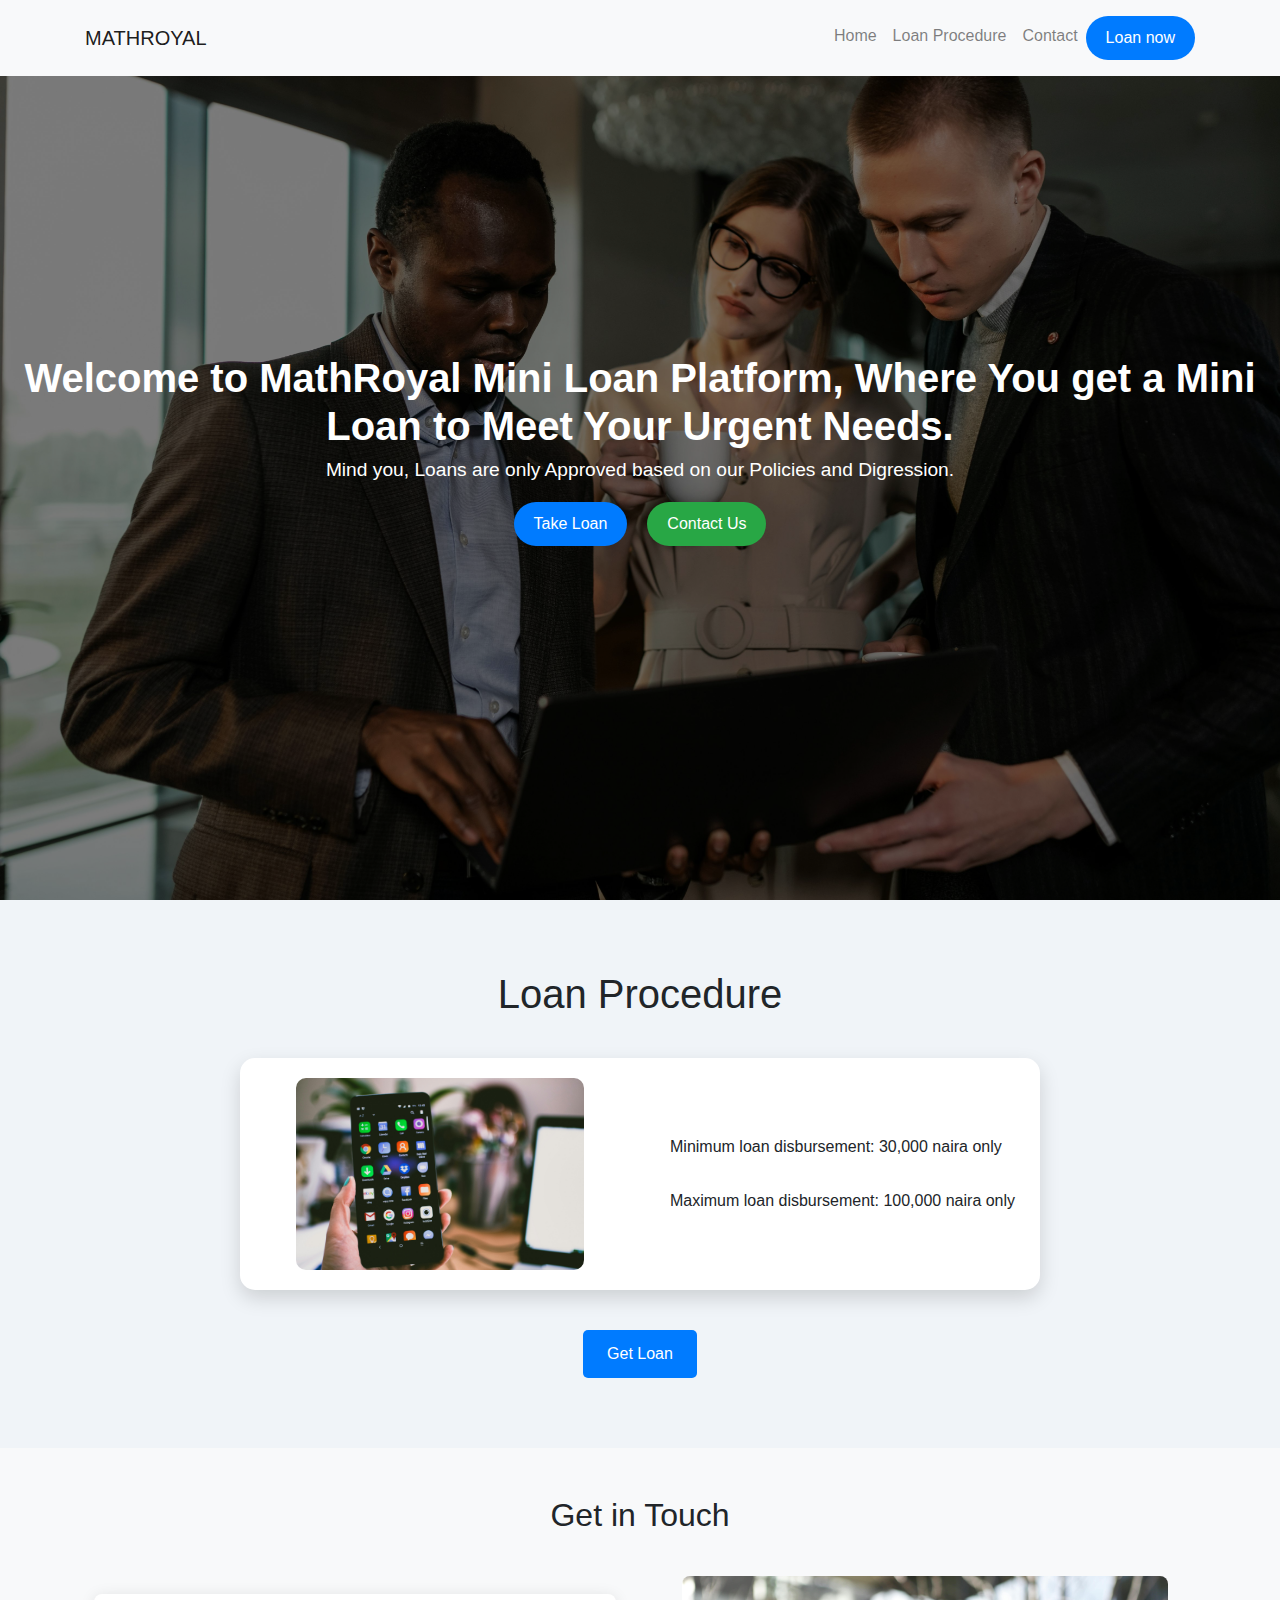
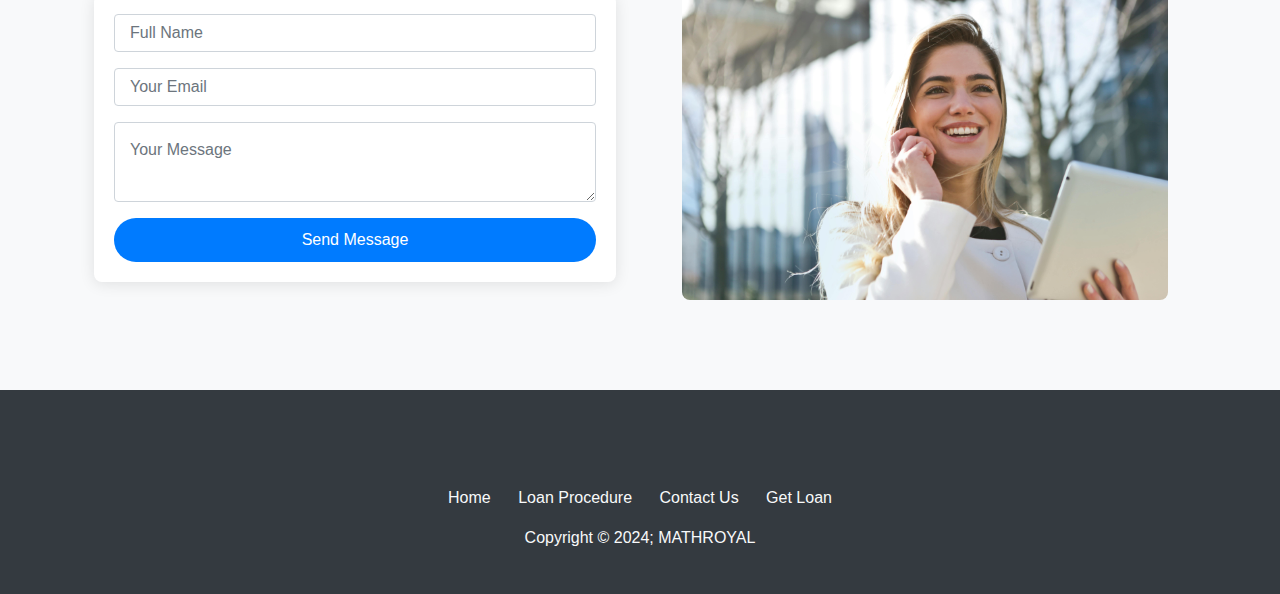
<file: index.html>
<!DOCTYPE html>
<html lang="en">
  <head>
    <meta charset="UTF-8" />
    <meta name="viewport" content="width=device-width, initial-scale=1.0" />
    <title>MathRoyal - Apply for Loan in Nigeria</title>
    <link
      rel="stylesheet"
      href="https://stackpath.bootstrapcdn.com/bootstrap/4.5.2/css/bootstrap.min.css"
    />
    <link rel="stylesheet" href="styles.css" />
    <link
      rel="stylesheet"
      href="https://cdnjs.cloudflare.com/ajax/libs/font-awesome/6.6.0/css/all.min.css"
      integrity="sha512-Kc323vGBEqzTmouAECnVceyQqyqdsSiqLQISBL29aUW4U/M7pSPA/gEUZQqv1cwx4OnYxTxve5UMg5GT6L4JJg=="
      crossorigin="anonymous"
      referrerpolicy="no-referrer"
    />
  </head>
  <body>
    <header>
      <nav class="navbar navbar-expand-lg navbar-light bg-light fixed-top">
        <div class="container">
          <a class="navbar-brand" href="#">MATH<span>ROYAL</span></a>
          <button
            class="navbar-toggler"
            type="button"
            data-toggle="collapse"
            data-target="#navbarNav"
            aria-controls="navbarNav"
            aria-expanded="false"
            aria-label="Toggle navigation"
          >
            <span class="navbar-toggler-icon"></span>
          </button>
          <div class="collapse navbar-collapse" id="navbarNav">
            <ul class="navbar-nav ml-auto">
              <li class="nav-item">
                <a class="nav-link" href="#home">Home</a>
              </li>
              <li class="nav-item">
                <a class="nav-link" href="#loan-procedure">Loan Procedure</a>
              </li>
              <li class="nav-item">
                <a class="nav-link" href="#contact">Contact</a>
              </li>
              <li class="nav-item">
                <a class="btn btn-primary" href="#"
                  >Loan now <i class="fa-solid fa-arrow-right"></i
                ></a>
              </li>
            </ul>
          </div>
        </div>
      </nav>
    </header>

    <section
      id="home"
      class="d-flex align-items-center justify-content-center text-center"
    >
      <div class="overlay"></div>
      <!-- Overlay div -->
      <div class="hero-text">
        <h1 class="hero-title">
          Welcome to MathRoyal Mini Loan Platform, Where You get a Mini Loan to
          Meet Your Urgent Needs.
        </h1>
        <h3 class="hero-caption">
          Mind you, Loans are only Approved based on our Policies and
          Digression.
        </h3>
      </div>
      <div class="buttons">
        <button class="btn btn-primary"><a href="#">Take Loan</a></button>
        <button class="btn btn-secondary"><a href="#">Contact Us</a></button>
      </div>
    </section>

    <section id="loan-procedure">
      <div class="procedure-container">
        <h1 class="procedure-title">Loan Procedure</h1>
        <div class="procedure-box">
          <div class="procedure-img">
            <img src="pexels-fotios-photos-1092644.jpg" alt="Loan Procedure" />
          </div>
          <div class="procedure-text">
            <div class="procedure-item">
              <i class="fa-solid fa-arrow-down"></i>
              <li>Minimum loan disbursement: 30,000 naira only</li>
            </div>
            <div class="procedure-item">
              <i class="fa-solid fa-arrow-up"></i>
              <li>Maximum loan disbursement: 100,000 naira only</li>
            </div>
          </div>
        </div>
        <div class="cta">
          <button type="submit"><a href="#">Get Loan</a></button>
        </div>
      </div>
    </section>

    <section id="contact" class="py-5" style="background-color: #f8f9fa">
      <div class="container">
        <h2 class="text-center mb-4">Get in Touch</h2>
        <div class="row justify-content-center align-items-stretch">
          <div class="col-md-6 mb-4 p-4">
            <!-- Form column -->
            <form
              action="https://formsubmit.co/592e027c050a814007d8e0a3455eff9d"
              method="POST"
              class="contact-form"
            >
              <input
                type="text"
                name="name"
                placeholder="Full Name"
                class="contact-inputs form-control mb-3"
                required
              />
              <input
                type="email"
                name="email"
                placeholder="Your Email"
                class="contact-inputs form-control mb-3"
                required
              />
              <textarea
                name="message"
                placeholder="Your Message"
                class="contact-inputs form-control mb-3"
                required
              ></textarea>
              <input type="hidden" name="_captcha" value="false" />
              <input
                type="hidden"
                name="_next"
                value="file:///C:/Users/Onoshoze/Desktop/MathRoyal/thankyou.html"
              />
              <button type="submit" class="btn btn-primary btn-lg w-100">
                Send Message <i class="fa-solid fa-arrow-right"></i>
              </button>
            </form>
          </div>
          <div class="col-md-6 mb-4">
            <!-- Image column -->
            <div class="contact-image">
              <img
                src="pexels-olly-789822.jpg"
                alt="Contact Us"
                class="img-fluid"
              />
            </div>
          </div>
        </div>
      </div>
    </section>

    <footer class="bg-dark text-light">
      <div class="container py-4">
        <div class="social-icons text-center mb-3">
          <a href="#" class="text-light mx-2"
            ><i class="fa-brands fa-whatsapp"></i
          ></a>
          <a href="#" class="text-light mx-2"
            ><i class="fa-solid fa-phone"></i
          ></a>
          <a href="#" class="text-light mx-2"
            ><i class="fa-solid fa-envelope"></i
          ></a>
        </div>
        <div class="footerNav text-center">
          <ul class="list-inline">
            <li class="list-inline-item">
              <a class="text-light" href="#home">Home</a>
            </li>
            <li class="list-inline-item">
              <a class="text-light" href="#loan-procedure">Loan Procedure</a>
            </li>
            <li class="list-inline-item">
              <a class="text-light" href="#contact">Contact Us</a>
            </li>
            <li class="list-inline-item">
              <a class="text-light" href="loan.html">Get Loan</a>
            </li>
          </ul>
        </div>
        <div class="footerBottom text-center mt-2">
          <p>Copyright &copy; 2024; <span class="designer">MATHROYAL</span></p>
        </div>
      </div>
    </footer>

    <script src="https://code.jquery.com/jquery-3.5.1.slim.min.js"></script>
    <script src="https://cdn.jsdelivr.net/npm/@popperjs/core@2.9.2/dist/umd/popper.min.js"></script>
    <script src="https://stackpath.bootstrapcdn.com/bootstrap/4.5.2/js/bootstrap.min.js"></script>
    <script src="script.js"></script>
  </body>
</html>
</file>
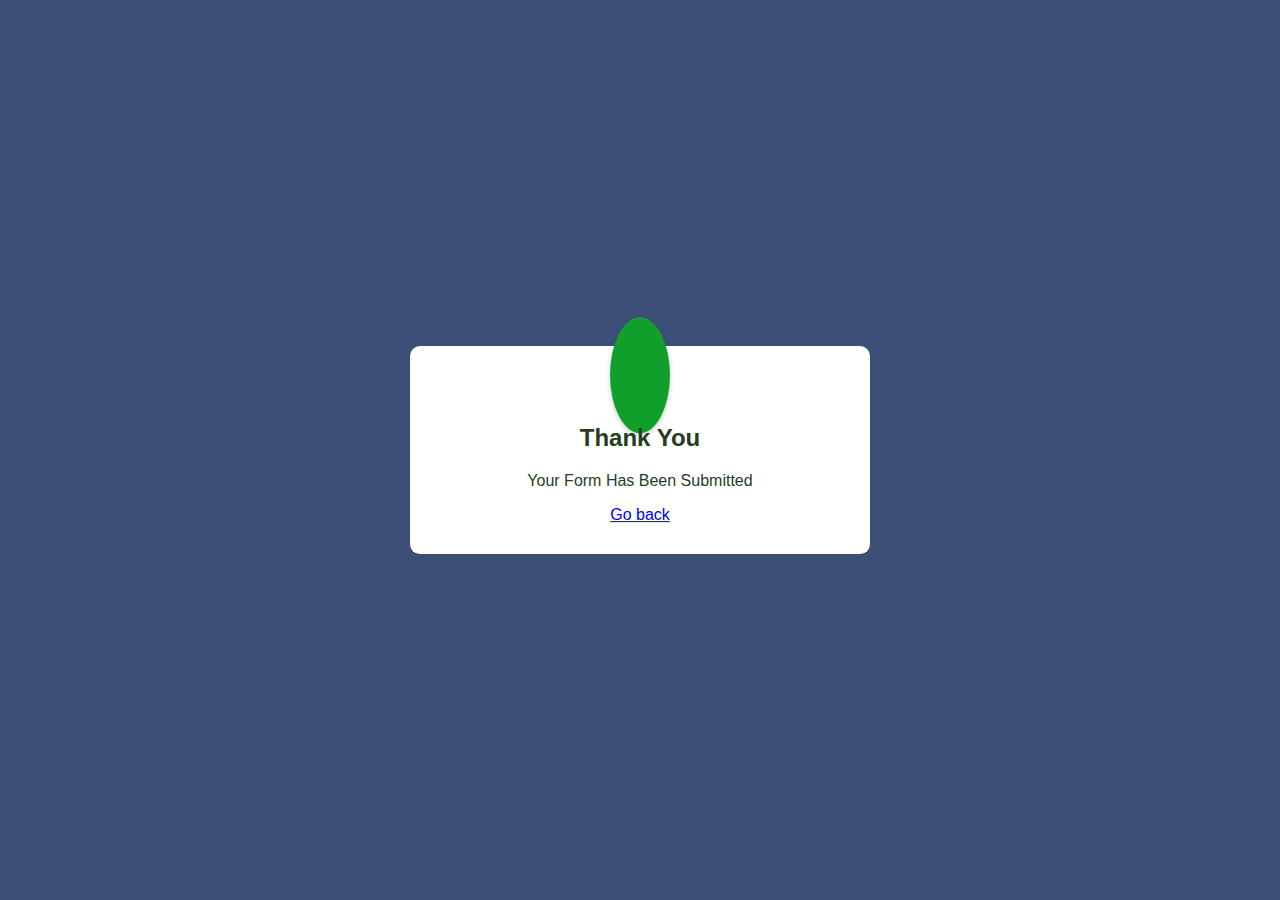
<file: thankyou.html>
<!DOCTYPE html>
<html lang="en">
  <head>
    <meta charset="UTF-8" />
    <meta name="viewport" content="width=device-width, initial-scale=1.0" />
    <title>Document</title>
    <style>
      body {
        background-color: #3c5077;
        text-align: center;
        align-items: center;
        justify-content: center;
        margin: 0;
        padding: 0;
        box-sizing: border-box;
        font-family: sans-serif;
      }
      .container {
        width: 400px;
        background-color: #fff;
        position: absolute;
        top: 50%;
        left: 50%;
        border-radius: 10px;
        transform: translate(-50%, -50%);
        text-align: center;
        padding: 0 30px 30px;
        color: #233f23;
      }
      i {
        padding: 30px;
        border-radius: 50%;
        background-color: #119f2b;
        font-size: 50px;
        color: white;
        font-weight: bold;
        margin-top: -50px;
        box-shadow: 0 2px 5px rgba(0, 0, 0, 0.2);
      }
    </style>
    <link
      rel="stylesheet"
      href="https://cdnjs.cloudflare.com/ajax/libs/font-awesome/6.6.0/css/all.min.css"
      integrity="sha512-Kc323vGBEqzTmouAECnVceyQqyqdsSiqLQISBL29aUW4U/M7pSPA/gEUZQqv1cwx4OnYxTxve5UMg5GT6L4JJg=="
      crossorigin="anonymous"
      referrerpolicy="no-referrer"
    />
  </head>
  <body>
    <div class="container">
      <div class="container-text">
        <i class="fa-solid fa-check"></i>
        <h2>Thank You</h2>
        <p>Your Form Has Been Submitted</p>
        <a href="index.html">Go back</a>
      </div>
    </div>
  </body>
</html>
</file>
<file: styles.css>
body {
  font-family: "Arial", sans-serif;
  margin: 0;
  padding: 0;
}
html {
  scroll-behavior: smooth;
}

/* Navbar styles */

.navbar {
  padding: 1rem; /* Padding for navbar */
}
/* Hero section styles */
#home {
  position: relative; /* To position overlay correctly */
  height: 100vh; /* Full-screen height */
  background: url("your-background-image.jpg") no-repeat center center; /* Add a background image */
  background-size: cover; /* Cover the entire section */
  color: white; /* Text color for visibility */
  display: flex;
  align-items: center; /* Center vertically */
  justify-content: center; /* Center horizontally */
  flex-direction: column; /* Stack elements vertically */
  background: url(pexels-a-darmel-8134100.jpg) no-repeat center;
  background-size: cover;
}

#home .overlay {
  position: absolute; /* Positioning the overlay */
  top: 0;
  left: 0;
  width: 100%;
  height: 100%;
  background: rgba(0, 0, 0, 0.5); /* Semi-transparent black overlay */
  z-index: 1; /* Ensure overlay is above background but below text */
}

.hero-text {
  text-align: center; /* Center text */
  z-index: 2; /* Ensure text is above overlay */
}

.hero-title {
  font-size: 2.5rem; /* Responsive font size */
  font-weight: bold;
}

.hero-caption {
  font-size: 1.2rem; /* Responsive font size */
  margin-bottom: 20px; /* Space below caption */
}

.buttons {
  z-index: 2; /* Ensure buttons are above overlay */
  display: flex; /* Flexbox for button alignment */
  gap: 20px; /* Space between buttons */
}

.btn {
  padding: 10px 20px; /* Button padding */
  font-size: 1rem; /* Font size */
  border: none; /* Remove default border */
  border-radius: 50px; /* Rounded corners */
  cursor: pointer; /* Pointer on hover */
  transition: background-color 0.3s; /* Smooth transition */
}

.btn a {
  color: white; /* Button text color */
  text-decoration: none; /* Remove underline from links */
}

.btn-primary {
  background-color: #007bff; /* Bootstrap primary color */
}

.btn-secondary {
  background-color: #28a745; /* Bootstrap secondary color */
}

/* Hover effects for buttons */
.btn-primary:hover,
.btn-secondary:hover {
  opacity: 0.8; /* Slightly transparent on hover */
}

/* Loan Procedure Section Styles */
#loan-procedure {
  background-color: #f0f4f8; /* Light background for the section */
  padding: 50px 0; /* Spacing around the section */
}

.procedure-container {
  display: flex; /* Use flexbox for layout */
  flex-direction: column; /* Stack items vertically */
  align-items: center; /* Center items */
  justify-content: center; /* Center vertically */
  max-width: 1200px; /* Max width of the section */
  margin: 0 auto; /* Center section */
  padding: 20px; /* Padding around section */
}

.procedure-title {
  text-align: center; /* Center title */
  margin-bottom: 20px; /* Space below the title */
}

.procedure-box {
  background: #ffffff; /* White background for the card */
  border-radius: 15px; /* Rounded corners */
  box-shadow: 0 8px 20px rgba(0, 0, 0, 0.15); /* Deeper shadow for more depth */
  overflow: hidden; /* Prevent overflow */
  display: flex; /* Flexbox layout */
  flex-direction: row; /* Horizontal layout by default */
  max-width: 800px; /* Limit width on larger screens */
  width: 90%; /* Full width on mobile */
  margin: 20px; /* Margin around the box */
}

.procedure-content {
  display: flex; /* Flexbox for layout */
  flex-direction: row; /* Arrange items in a row */
  width: 100%; /* Full width */
}

.procedure-img {
  flex: 1; /* Flex item for image */
  display: flex; /* Flexbox for centering */
  align-items: center; /* Center vertically */
  justify-content: center; /* Center horizontally */
  padding: 20px; /* Padding inside the image container */
}

.procedure-img img {
  max-width: 80%; /* Ensure image doesn't take full width */
  height: auto; /* Maintain aspect ratio */
  border-radius: 10px; /* Rounded corners for image */
}

.procedure-text {
  flex: 1; /* Flex item for text */
  padding: 20px; /* Padding around text */
  display: flex; /* Flexbox for content */
  flex-direction: column; /* Stack items vertically */
  justify-content: center; /* Center vertically */
}

.procedure-item {
  display: flex; /* Use flexbox for items */
  align-items: center; /* Center items vertically */
  margin: 15px 0; /* Margin between items */
  list-style: none; /* Remove bullet points */
  padding: 0; /* Remove padding */
}

.procedure-item i {
  margin-right: 10px; /* Space between icon and text */
  color: #007bff; /* Icon color */
}

.cta {
  text-align: center; /* Center call-to-action button */
  margin-top: 20px; /* Margin above button */
}

.cta button {
  background-color: #007bff; /* Button background color */
  color: #fff; /* Button text color */
  padding: 12px 24px; /* Button padding */
  border: none; /* Remove border */
  border-radius: 5px; /* Rounded corners */
  cursor: pointer; /* Pointer cursor on hover */
  transition: background-color 0.3s, transform 0.2s; /* Transition effect */
}

.cta button:hover {
  background-color: #0056b3; /* Darker shade on hover */
  transform: translateY(-2px); /* Slight lift on hover */
}

.cta button a {
  color: #fff; /* Ensure link text color is white */
  text-decoration: none; /* Remove underline from link */
}

/* Media queries for responsiveness */
@media (max-width: 768px) {
  .procedure-box {
    flex-direction: column; /* Stack image and text vertically on smaller screens */
  }

  .procedure-content {
    flex-direction: column; /* Stack items vertically on mobile */
  }

  .procedure-img,
  .procedure-text {
    width: 100%; /* Full width for both on smaller screens */
  }
}

/* Contact Section Styles */
#contact {
  background-color: #f8f9fa; /* Light background */
  padding: 40px 15px; /* Vertical padding and side padding */
}

.contact-form {
  background-color: white; /* White background for the form */
  border-radius: 0.5rem; /* Rounded corners */
  padding: 20px; /* Padding around form */
  box-shadow: 0 2px 15px rgba(0, 0, 0, 0.1); /* Subtle shadow effect */
}

.contact-inputs {
  padding: 15px; /* Padding for inputs */
  border: 1px solid #ced4da; /* Border style */
  border-radius: 0.25rem; /* Rounded corners */
}

.contact-inputs:focus {
  border-color: #80bdff; /* Focus border color */
  box-shadow: 0 0 0.2rem rgba(0, 123, 255, 0.25); /* Focus shadow */
}

.contact-image {
  display: flex; /* Center the image vertically */
  justify-content: center; /* Center image horizontally */
  align-items: center; /* Align image vertically */
  height: 100%; /* Full height for consistency */
  border-radius: 0.5rem; /* Match the border-radius of the form */
}

.row {
  display: flex; /* Use flexbox for equal height */
}

.row > div {
  display: flex; /* Make the inner divs flexible */
  flex-direction: column; /* Align items in a column */
  justify-content: center; /* Center content vertically */
}

.contact-image img {
  width: auto; /* Maintain image aspect ratio */
  height: 90%; /* Make image take full height of the column */
  object-fit: cover; /* Cover to maintain aspect ratio without distortion */
  border-radius: 0.5rem; /* Ensure image has rounded corners */
}

/* Footer styles */
footer {
  background-color: #343a40; /* Dark background */
  color: white; /* Text color */
  padding: 20px 0;
  position: relative;
}

.social-icons i {
  font-size: 24px;
  margin: 0 10px; /* Space between icons */
  transition: color 0.3s;
}

.social-icons a:hover {
  color: #28a745; /* Change color on hover */
}

.footerNav ul {
  padding: 0;
  list-style: none; /* Remove bullet points */
}

.footerNav li {
  display: inline;
  margin: 0 15px; /* Space between items */
}

.footerBottom p {
  margin: 0;
}
</file>
